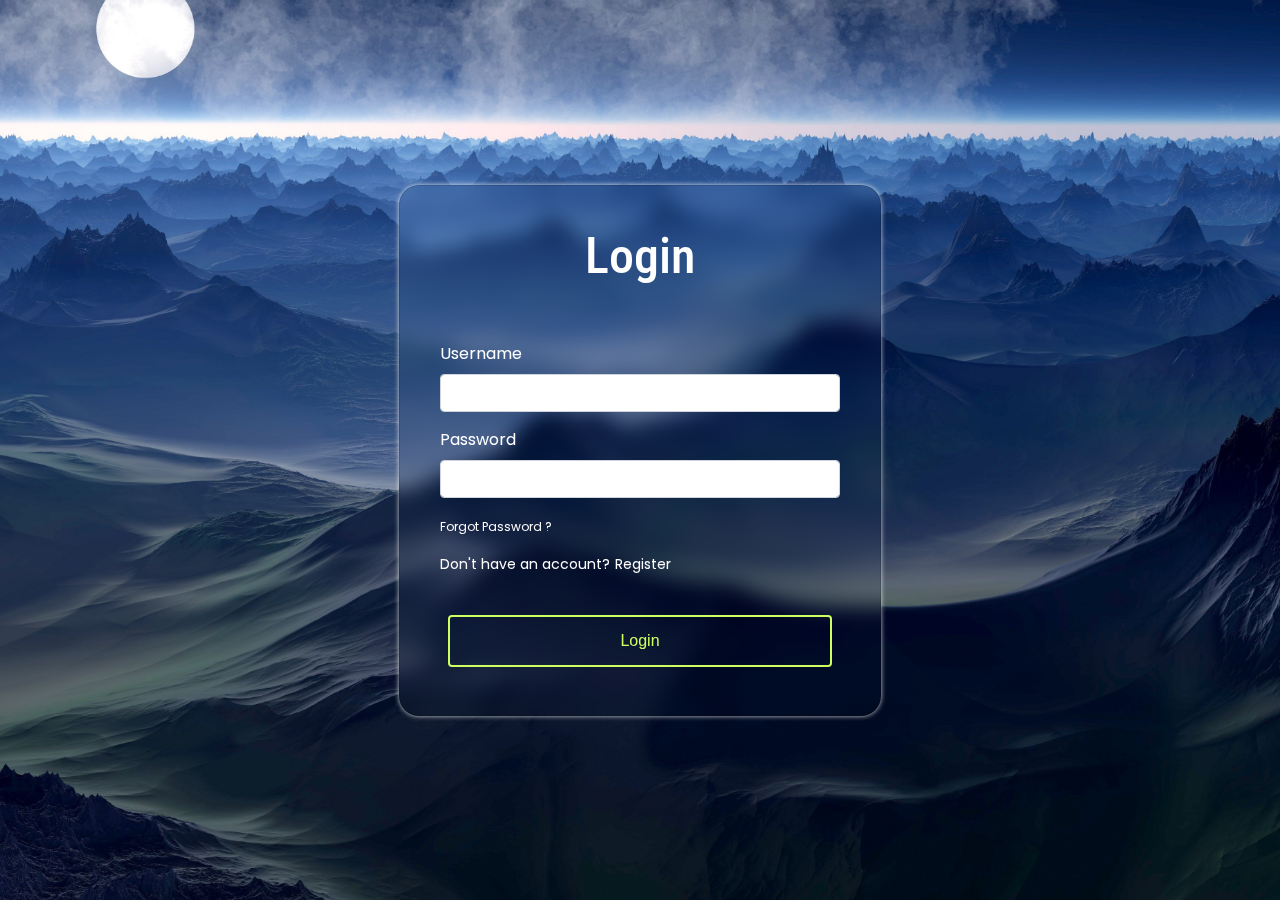
<file: index.html>
<!DOCTYPE html>
<html lang="en">
<head>
    <meta charset="UTF-8">
    <meta name="viewport" content="width=device-width, initial-scale=1.0">
    <title>Login Page</title>
    <!-- Add Bootstrap CSS link -->
    <link href="https://maxcdn.bootstrapcdn.com/bootstrap/4.0.0/css/bootstrap.min.css" rel="stylesheet">
    <link rel="stylesheet" href="style.css">

</head>
<body>

    <div class="login-form">
        <form>
            <div class="card" id="card">
                <h2 align="center" id="login">Login</h2>
                <div class="form-group mt-5">
                    <label for="username">Username</label>
                    <input type="text" class="form-control" id="username" aria-describedby="emailHelp" required>
                </div>
                <div class="form-group">
                    <label for="password">Password</label>
                    <input type="password" class="form-control" id="password" required>
                </div>
                <div class="form-group">
                    <a href="#" id="forget_password">Forgot Password ?</a>
                </div>
                <div class="form-group">
                    <p id="paragraph">Don't have an account?<a href="Registration.html" id="register">Register</a></p>
                </div>
                <button type="submit" class=" btn raise">Login</button>

            </div>
        </form>
    </div>

    <!-- Add Bootstrap JS and Popper.js if needed -->
    <script src="https://code.jquery.com/jquery-3.2.1.slim.min.js"></script>
    <script src="https://cdnjs.cloudflare.com/ajax/libs/popper.js/1.12.9/umd/popper.min.js"></script>
    <script src="https://maxcdn.bootstrapcdn.com/bootstrap/4.0.0/js/bootstrap.min.js"></script>
</body>
</html>
</file>
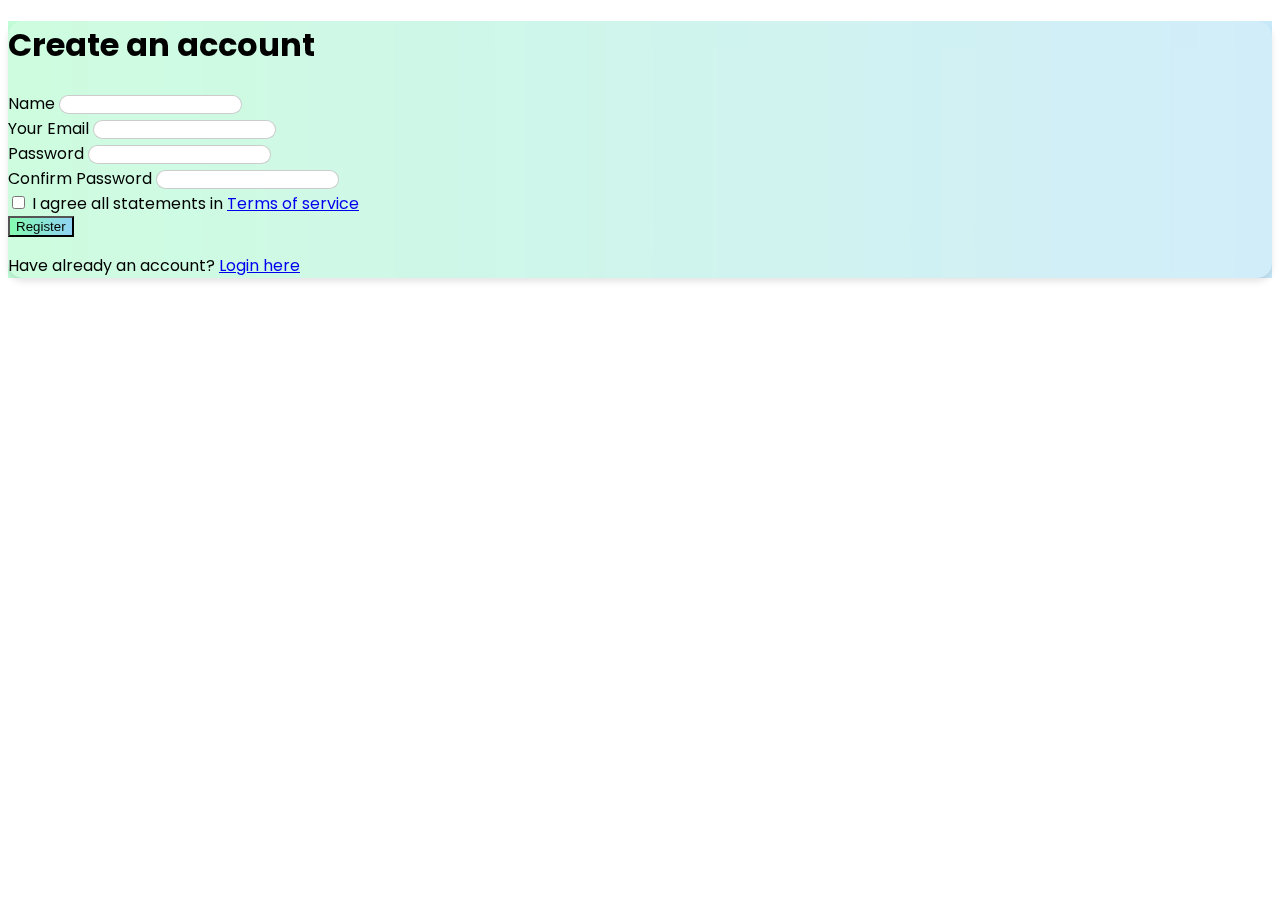
<file: Registration.html>
<!DOCTYPE html>
<html lang="en">

<head>
    <meta charset="UTF-8" />
    <meta name="viewport" content="width=device-width, initial-scale=1.0" />
    <title>Document</title>
    <link rel="stylesheet" href="reg_style.css" />
    <link href="https://cdn.jsdelivr.net/npm/bootstrap@5.3.2/dist/css/bootstrap.min.css" rel="stylesheet"
        integrity="sha384-T3c6CoIi6uLrA9TneNEoa7RxnatzjcDSCmG1MXxSR1GAsXEV/Dwwykc2MPK8M2HN" crossorigin="anonymous" />
    <script src="https://cdn.jsdelivr.net/npm/bootstrap@5.3.2/dist/js/bootstrap.bundle.min.js"
        integrity="sha384-C6RzsynM9kWDrMNeT87bh95OGNyZPhcTNXj1NW7RuBCsyN/o0jlpcV8Qyq46cDfL"
        crossorigin="anonymous"></script>
</head>

<body>
    <section class="vh-100 bg-image" style="
        background-image: url('https://mdbcdn.b-cdn.net/img/Photos/new-templates/search-box/img4.webp');
      ">
        <div class="mask d-flex align-items-center h-100 gradient-custom-3">
            <div class="container h-100">
                <div class="row d-flex justify-content-center align-items-center h-100">
                    <div class="col-12 col-md-9 col-lg-7 col-xl-6">
                        <div class="card container-card" style="border-radius: 15px">
                            <div class="card-body p-5">
                                <h1 class="text-uppercase text-center mb-5" id="heading">
                                    Create an account
                                </h1>

                                <form>
                                    <div class="form-outline mb-4">
                                        <label class="form-label labels" for="form3Example1cg">Name</label>
                                        <input type="text" id="form3Example1cg"
                                            class="form-control form-control-lg input_fields" />
                                    </div>

                                    <div class="form-outline mb-4">
                                        <label class="form-label labels" for="form3Example3cg">Your Email</label>
                                        <input type="email" id="form3Example3cg"
                                            class="form-control form-control-lg input_fields" />
                                    </div>

                                    <div class="form-outline mb-4">
                                        <label class="form-label labels" for="form3Example4cg">Password</label>
                                        <input type="password" id="form3Example4cg"
                                            class="form-control form-control-lg input_fields" />
                                    </div>

                                    <div class="form-outline mb-4">
                                        <label class="form-label labels" for="form3Example4cdg">Confirm Password</label>
                                        <input type="password" id="form3Example4cdg"
                                            class="form-control form-control-lg input_fields" />
                                    </div>

                                    <div class="form-check d-flex justify-content-center mb-5">
                                        <input class="form-check-input me-2" type="checkbox" value=""
                                            id="form2Example3cg" />
                                        <label class="form-check-label labels" for="form2Example3g">
                                            I agree all statements in
                                            <a href="#!" class="text-body"><u>Terms of service</u></a>
                                        </label>
                                    </div>

                                    <div class="d-flex justify-content-center">
                                        <button type="button"
                                            class="btn btn-success btn-block btn-lg gradient-custom-4 text-body">
                                            Register
                                        </button>
                                    </div>

                                    <p class="text-center text-muted mt-5 mb-0 labels">
                                        Have already an account?
                                        <a href="index.html" class="fw-bold text-body"><u>Login here</u></a>
                                    </p>
                                </form>
                            </div>
                        </div>
                    </div>
                </div>
            </div>
        </div>
    </section>
</body>

</html>
</file>
<file: style.css>
@import url('https://fonts.googleapis.com/css2?family=Poppins:wght@500&family=Roboto+Condensed:wght@700&display=swap');

.login-form {
    text-align: left;
}

#card
{
    padding: 40px 40px 40px 40px;
    box-shadow: 0px 0px 5px rgba(255,255,255,0.8);
    border-radius: 20px;
    background: transparent;
    backdrop-filter: blur(10px);
}

#login,label,p,a {
    color: white;
}

label
{
    font-family: 'Poppins', sans-serif;
    font-size: 16px;
}



#login
{
    font-family: 'Roboto Condensed', sans-serif;
    font-size: 50px;
}

p
{
    font-family: 'Poppins', sans-serif; 
}

#forget_password
{
    font-family: 'Poppins', sans-serif;
    font-size: 12px;
}
#forget_password:hover, #register:hover
{
    color:white;
}

#register,#paragraph
{
    font-size: 14px;
}

#register
{
    padding-left: 5px;
}



body {
    display: flex;
    align-items: center;
    justify-content: center;
    height: 100vh;
    margin: 0;
    background-image: url(Images/background.jpg);
    background-position:center;
    background-size: cover; /* This property ensures that the background image covers the entire element, without stretching */
    background-repeat: no-repeat;
    background-attachment: fixed; /* This property ensures that the background image remains fixed as the user scrolls */
}



#username, #password
{
    width: 400px;
}

#username:hover,#password:hover
{
    box-shadow: 0px 0px 20px rgba(255,255,255,0.4);
    transition: box-shadow 0.5s ease;
}

.raise {
    --color: #cdff60;
    --hover: #cdff60;
    color: var(--color);
    transition: 0.25s;
    background: none;
    border: 2px solid;
    font: inherit;
    line-height: 1;
    margin: 0.5em;
    padding: 1em 2em;
  }
  
  .raise:hover,
  .raise:focus {
    border-color: var(--hover);
    color: #fff;
    box-shadow: 0 0.5em 0.5em -0.4em var(--hover);
    transform: translateY(-0.25em);
  }
  
  .smooth-type {
    font-size: 1.5em;
    padding: 0.5em;
    border: 1px solid #ccc;
    border-radius: 5px;
    transition: border-color 0.3s, box-shadow 0.3s;
  }
  
  .smooth-type:focus {
    outline: none;
    border-color: #3498db;
    box-shadow: 0 0 5px rgba(52, 152, 219, 0.7);
  }
</file>
<file: reg_style.css>
@import url("https://fonts.googleapis.com/css2?family=Poppins:wght@500&display=swap");

/*----------------------*/
.gradient-custom-3 {
  background: #84fab0;
  background: -webkit-linear-gradient(
    to right,
    rgba(132, 250, 176, 0.5),
    rgba(143, 211, 244, 0.5)
  );
  background: linear-gradient(
    to right,
    rgba(132, 250, 176, 0.5),
    rgba(143, 211, 244, 0.5)
  );
}
.gradient-custom-4 {
  background: #84fab0;
  background: -webkit-linear-gradient(
    to right,
    rgba(132, 250, 176, 1),
    rgba(143, 211, 244, 1)
  );
  background: linear-gradient(
    to right,
    rgba(132, 250, 176, 1),
    rgba(143, 211, 244, 1)
  );
}

/*-----------------------------------------------------*/

#heading {
  font-family: "Poppins", sans-serif;
  font-weight: bold;
}

.labels {
  font-family: "Poppins", sans-serif;
}

.form-outline .input_fields {
  border: 1px solid rgba(0, 0, 0, 0.2);
  border-radius: 10px;
}

.form-outline .input_fields:hover {
  box-shadow: 1px 4px 15px rgba(0, 0, 0, 0.3);
}

.mask .container-card {
  background: rgba(255, 255, 255, 0.2);
  backdrop-filter: blur(10px);
  border-radius: 50px;
  box-shadow: 0 4px 6px rgba(0, 0, 0, 0.1);
}
</file>
